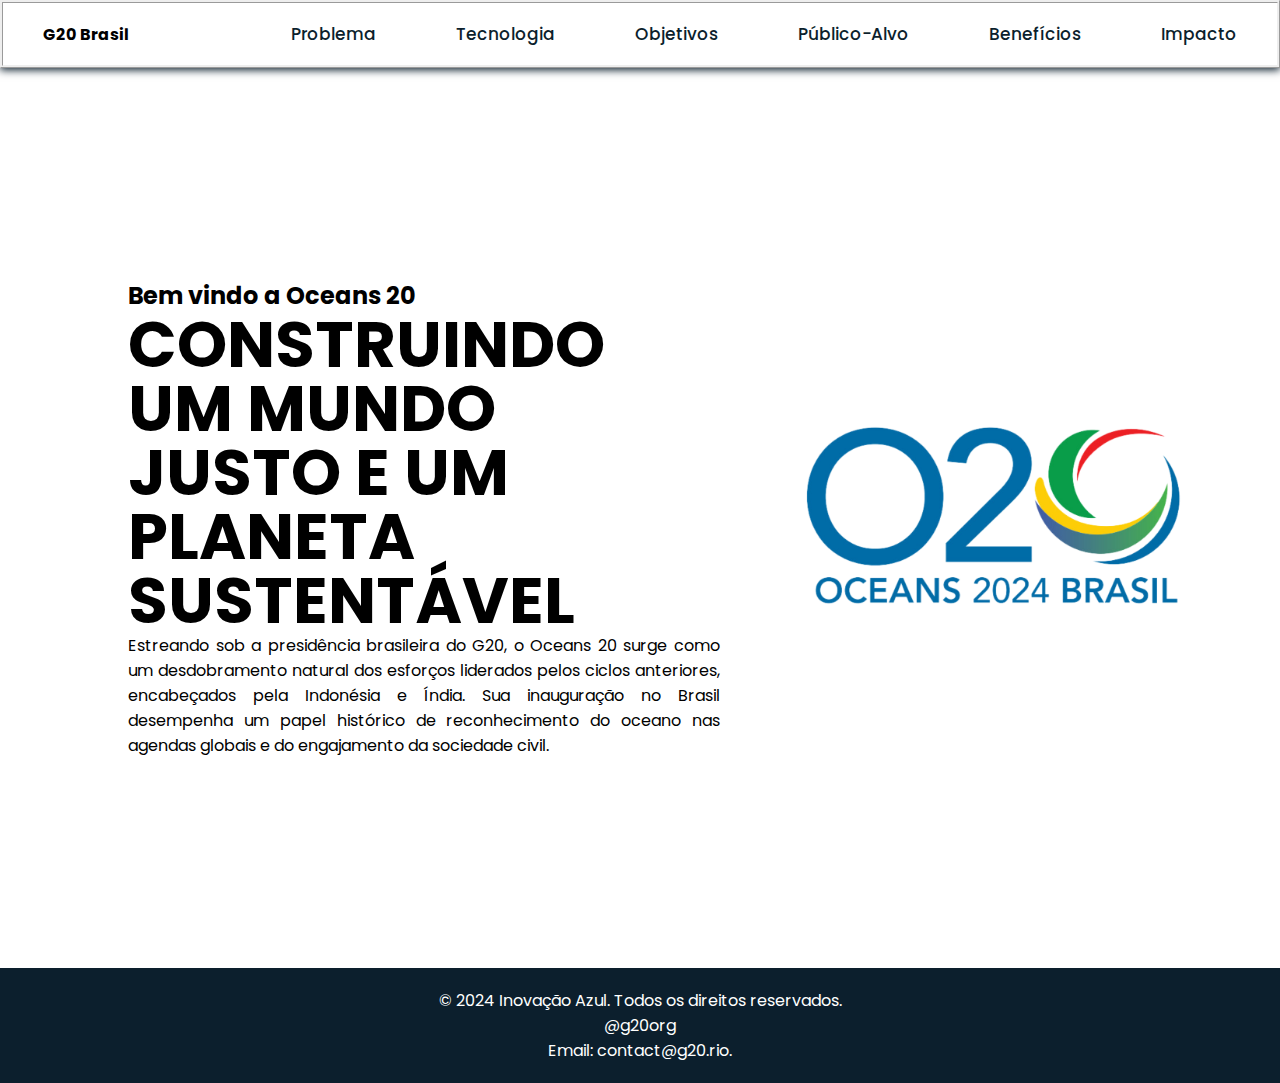
<file: index.html>
<!DOCTYPE html>
<html lang="Pt-br">

<head>
    <meta charset="UTF-8">
    <meta name="viewport" content="width=device-width, initial-scale=1.0">
    <link rel="stylesheet" href="css/styleIndex.css">
    <title>Landing Page</title>
</head>

<body>
    <header>
        <nav class="navigation">
            <b>G20 Brasil</b>
            <ul class="nav-menu">
                <li class="nav-item"><a href="problema.html">Problema</a></li>
                <li class="nav-item"><a href="tecnologia.html">Tecnologia</a></li>
                <li class="nav-item"><a href="objetivos.html">Objetivos</a></li>
                <li class="nav-item"><a href="publico.html">Público-Alvo</a></li>
                <li class="nav-item"><a href="baneficios.html">Benefícios</a></li>
                <li class="nav-item"><a href="impacto.html">Impacto</a></li>
            </ul>
        </nav>
    </header>

    <main>
        <section class="home">
            <div class="home-text">
                <h4 class="text-h4">Bem vindo a Oceans 20</h4>
                <h1 class="text-h1">CONSTRUINDO UM MUNDO JUSTO E UM PLANETA SUSTENTÁVEL</h1>
                <p>Estreando sob a presidência brasileira do G20, o Oceans 20 surge como um desdobramento natural dos
                    esforços liderados pelos ciclos anteriores, encabeçados pela Indonésia e Índia. Sua inauguração no
                    Brasil desempenha um papel histórico de reconhecimento do oceano nas agendas globais e do
                    engajamento da sociedade civil.</p>
            </div>
            <div class="home-img">
                <img src="images/logogs4.png" alt="logo">
            </div>
        </section>
    </main>


    <footer>
        <section>
            <p>&copy; 2024 Inovação Azul. Todos os direitos reservados.</p>
            <p>@g20org</p>
            <p>Email: contact@g20.rio.</p>
        </section>
    </footer>
</body>
</html>
</file>
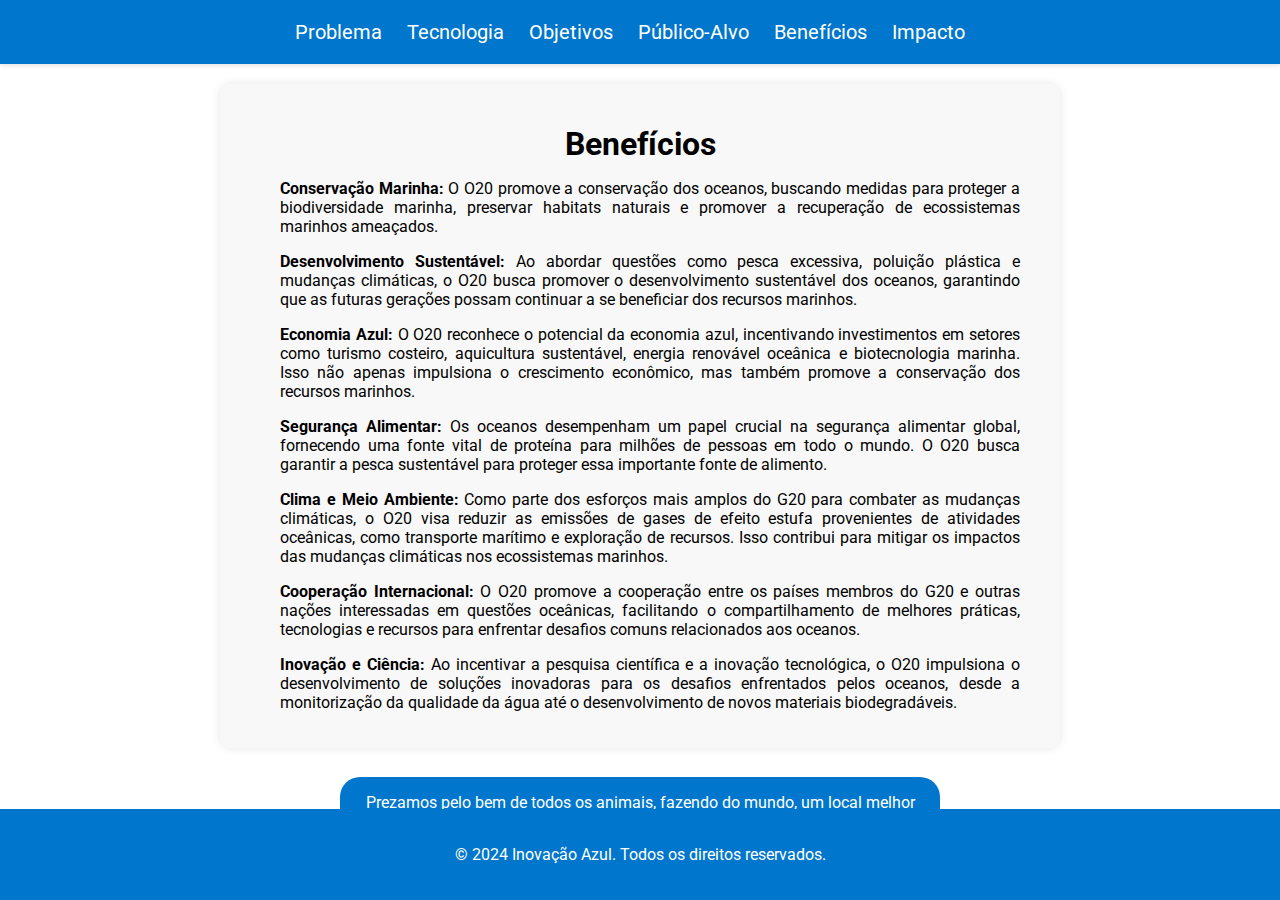
<file: beneficios.html>
<!DOCTYPE html>
<html lang="pt-BR">

<head>
    <meta charset="UTF-8">
    <meta name="viewport" content="width=device-width, initial-scale=1.0">
    <title>Inovação Azul 2024</title>
    <link href="https://fonts.googleapis.com/css2?family=Roboto:wght@400;700&display=swap" rel="stylesheet">
    <link rel="stylesheet" href="styles.css">
</head>

<body>
    <header class="header">
        <nav>
            <ul>
                <li><a href="problema.html">Problema</a></li>
                <li><a href="tecnologia.html">Tecnologia</a></li>
                <li><a href="objetivos.html">Objetivos</a></li>
                <li><a href="publico.html">Público-Alvo</a></li>
                <li><a href="beneficios.html">Benefícios</a></li>
                <li><a href="impacto.html">Impacto</a></li>
            </ul>
        </nav>
    </header>
    <div class="beneficios">
        <h1>Benefícios</h1>

        <ol class="a"> <b>Conservação Marinha: </b> O O20 promove a conservação dos oceanos, buscando medidas para proteger a
            biodiversidade marinha, preservar habitats naturais e promover a recuperação de ecossistemas marinhos
            ameaçados.</ol>

        <ol class="b"><b>Desenvolvimento Sustentável:</b> Ao abordar questões como pesca excessiva, poluição plástica e mudanças
            climáticas, o O20 busca promover o desenvolvimento sustentável dos oceanos, garantindo que as futuras
            gerações possam continuar a se beneficiar dos recursos marinhos.</ol>
        <ol class="c"><b>Economia Azul:</b> O O20 reconhece o potencial da economia azul, incentivando investimentos em setores
            como turismo costeiro, aquicultura sustentável, energia renovável oceânica e biotecnologia marinha. Isso não
            apenas impulsiona o crescimento econômico, mas também promove a conservação dos recursos marinhos.</ol>
        <ol class="d"><b>Segurança Alimentar:</b> Os oceanos desempenham um papel crucial na segurança alimentar global, fornecendo
            uma fonte vital de proteína para milhões de pessoas em todo o mundo. O O20 busca garantir a pesca
            sustentável para proteger essa importante fonte de alimento.
        </ol>
        <ol class="e"><b>Clima e Meio Ambiente:</b> Como parte dos esforços mais amplos do G20 para combater as mudanças
            climáticas, o O20 visa reduzir as emissões de gases de efeito estufa provenientes de atividades oceânicas,
            como transporte marítimo e exploração de recursos. Isso contribui para mitigar os impactos das mudanças
            climáticas nos ecossistemas marinhos.</ol>
        <ol class="f"><b>Cooperação Internacional:</b> O O20 promove a cooperação entre os países membros do G20 e outras nações
            interessadas em questões oceânicas, facilitando o compartilhamento de melhores práticas, tecnologias e
            recursos para enfrentar desafios comuns relacionados aos oceanos.</ol>
        <ol class="g"><b>Inovação e Ciência:</b> Ao incentivar a pesquisa científica e a inovação tecnológica, o O20 impulsiona o
            desenvolvimento de soluções inovadoras para os desafios enfrentados pelos oceanos, desde a monitorização da
            qualidade da água até o desenvolvimento de novos materiais biodegradáveis.</ol>
    </div>
    <br>
    <!-- <div class="imagem">
        <img src="https://img.freepik.com/fotos-gratis/tartarugas-nadando-no-oceano_23-2150537286.jpg?size=626&ext=jpg&ga=GA1.1.1546980028.1714435200&semt=ais">
    </div> -->
    <div class="frase">
        <p>Prezamos pelo bem de todos os animais, fazendo do mundo, um local melhor</p>
    </div>
    <footer>
        <p>&copy; 2024 Inovação Azul. Todos os direitos reservados.</p>
    </footer>
</body>

</html>
</file>
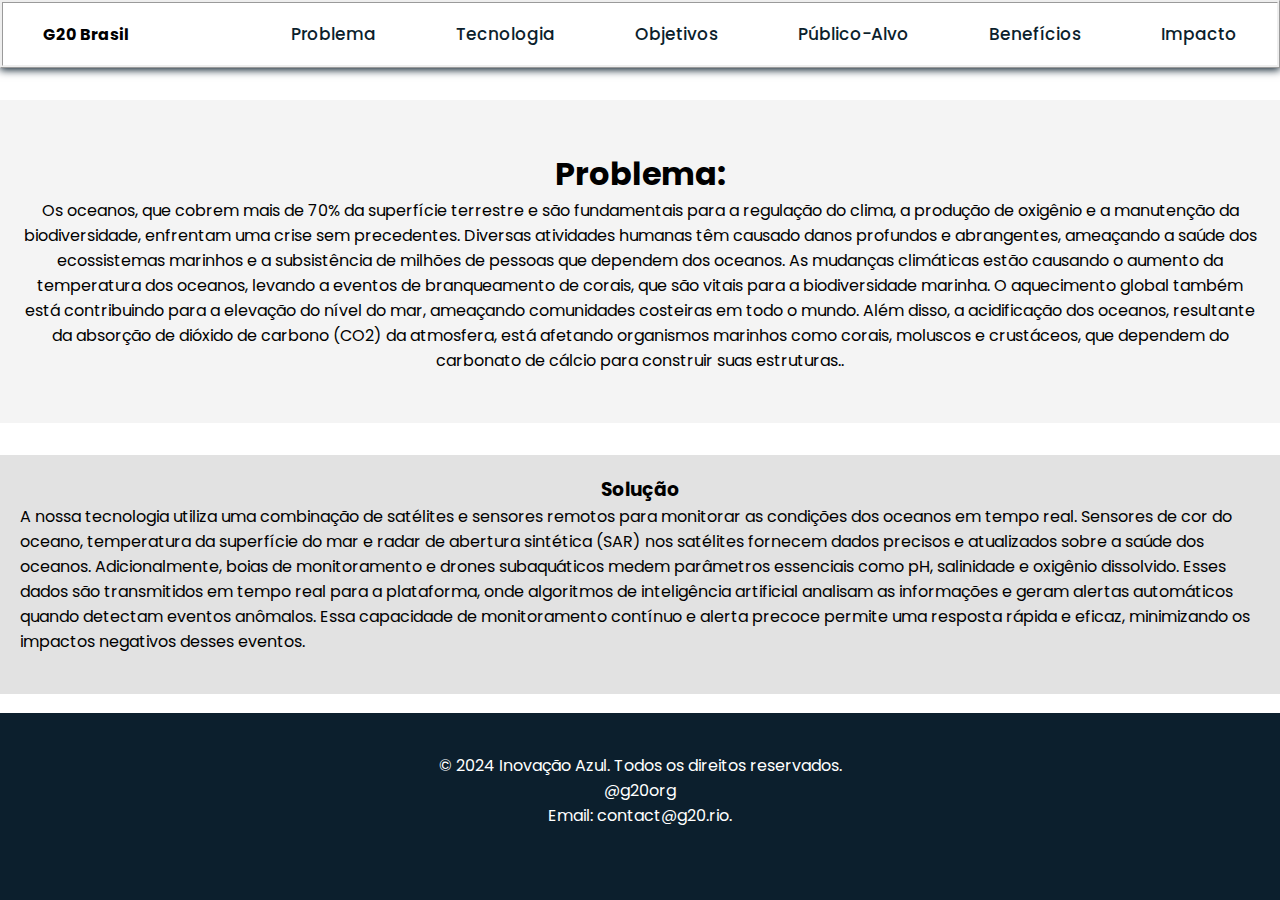
<file: problema.html>
<!DOCTYPE html>
<html lang="Pt-br">

<head>
    <meta charset="UTF-8">
    <meta name="viewport" content="width=device-width, initial-scale=1.0">
    <link rel="stylesheet" href="css/styleProblema.css">
    <title>Landing Page</title>
</head>

<body>
    <header>
        <nav class="navigation">
            <b>G20 Brasil</b>
            <ul class="nav-menu">
                <li class="nav-item"><a href="problema.html">Problema</a></li>
                <li class="nav-item"><a href="tecnologia.html">Tecnologia</a></li>
                <li class="nav-item"><a href="objetivos.html">Objetivos</a></li>
                <li class="nav-item"><a href="publico.html">Público-Alvo</a></li>
                <li class="nav-item"><a href="baneficios.html">Benefícios</a></li>
                <li class="nav-item"><a href="impacto.html">Impacto</a></li>
            </ul>
        </nav>

        <div class="problema">
        <main>
            <section id="home">
                <h1>Problema:</h1>
                <p>Os oceanos, que cobrem mais de 70% da superfície terrestre e são fundamentais para a
                    regulação do clima, a produção de oxigênio e a manutenção da biodiversidade, enfrentam uma
                    crise sem precedentes. Diversas atividades humanas têm causado danos profundos e
                    abrangentes, ameaçando a saúde dos ecossistemas marinhos e a subsistência de milhões de
                    pessoas que dependem dos oceanos.
                    As mudanças climáticas estão causando o aumento da temperatura dos oceanos, levando a
                    eventos de branqueamento de corais, que são vitais para a biodiversidade marinha. O
                    aquecimento global também está contribuindo para a elevação do nível do mar, ameaçando
                    comunidades costeiras em todo o mundo. Além disso, a acidificação dos oceanos, resultante da
                    absorção de dióxido de carbono (CO2) da atmosfera, está afetando organismos marinhos como
                    corais, moluscos e crustáceos, que dependem do carbonato de cálcio para construir suas
                    estruturas..</p>
            </section>

            <section id="servicos">
                <div class="servico">
                    <h3 id="h3centro">Solução</h3>
                    <p>A nossa tecnologia utiliza uma combinação de satélites e sensores remotos para monitorar as condições
                        dos oceanos em tempo real. Sensores de cor do oceano, temperatura da superfície do mar e radar
                        de abertura sintética (SAR) nos satélites fornecem dados precisos e atualizados sobre a saúde
                        dos oceanos. Adicionalmente, boias de monitoramento e drones subaquáticos medem parâmetros
                        essenciais como pH, salinidade e oxigênio dissolvido. Esses dados são transmitidos em tempo real
                        para a plataforma, onde algoritmos de inteligência artificial analisam as informações e geram
                        alertas automáticos quando detectam eventos anômalos. Essa capacidade de monitoramento contínuo
                        e alerta precoce permite uma resposta rápida e eficaz, minimizando os impactos negativos desses
                        eventos.</p>
                </div>
            </section>
        </main>
        </div>  
        <footer>
            <section>
                <p>&copy; 2024 Inovação Azul. Todos os direitos reservados.</p>
                <p>@g20org</p>
                <p>Email: contact@g20.rio.</p>
            </section>
        </footer>
</body>

</html>
</file>
<file: css/styleIndex.css>
@import url('https://fonts.googleapis.com/css2?family=Poppins:wght@300;400;500;600;700&display=swap');

*{
    margin: 0;
    padding: 0;
    box-sizing: border-box;
    font-family: 'Poppins', sans-serif;
    list-style: none;
    text-decoration: none;
}

.navigation{
    display: flex;
    align-items: center;
    justify-content: space-between;
    padding: 18px 40px;
    box-shadow: 0 0.1rem 0.5rem #0c1f2d;
    width: 100%;
    border: ridge;
}

.navigation ul{
    display: flex;
    align-items: center;
    gap: 5rem;
}
.navigation ul li a{
    color: #0c1f2d;
    font-size: 17px;
    font-weight: 500;
}

.navigation i{
    cursor: pointer;
    font-size: 1.5rem;
}
.menu{
    cursor: pointer;
    display: none;
}

.home{
    width: 100%;
    height: 100vh;
    display: flex;
    align-items: center;
    justify-content: space-between;
    padding: 0px 10%;
}
.home-text{
    max-width: 37rem;
}

.home-text .text-h4{
    font-size: 1.5rem;
}

.home-text .text-h1{
    font-size: 4rem;
    line-height: 4rem;
}
.home-text p{
    text-align: justify;
}

.home-img img{
    width: 90%;
}
img {
    width: 50%;
    margin-left: 80px;

}


footer {
    background-color:#0c1f2d;
    color: #fff;
    padding: 20px 0;
    text-align: center;
}

.footer {
    max-width: 600px;
    margin: 0 auto;
    left: 0;
}
</file>
<file: styles.css>
body {
    font-family: 'Roboto', sans-serif;
    margin: 0;
    padding: 0;
}

header {
    background-color: #0077cc;
    color: #fff;
    padding: 20px 0;
    text-align: center; 
    font-size: 20px; 
    box-shadow: 0 2px 4px rgba(0, 0, 0, 0.1); 
}
nav ul {
    list-style-type: none;
    margin: 0;
    padding: 0;
}

nav ul li {
    display: inline;
    margin-right: 20px;
}

nav ul li a {
    color: #fff;
    text-decoration: none;
}

section {
    padding: 50px;
}

footer {
    background-color: #0077cc;
    color: #fff;
    text-align: center;
    padding: 20px 0;
    position: fixed;
    width: 100%;
    bottom: 0;
}
.foto {
    width: 250px;
    height: 250px;
}

.trt{
    display: flex;
    justify-content: center;
    align-items: center;
}

.header {
    display: flex;
    justify-content: center;
    align-items: center;
    font-size: 20px;
}
/* Pagina de beneficios */

.beneficios {
    max-width: 800px; 
    margin: 0 auto; 
    margin-top: 20px;
    padding: 20px; 
    background-color: #f8f8f8; 
    border-radius: 10px; 
    box-shadow: 0 0 10px rgba(0, 0, 0, 0.1); 
    text-align: justify;
}
.beneficios h1 {
    text-align: center;
    margin-bottom: 10px;
}
.beneficios ol {  
    margin-right: 20px;
}
.beneficios::before {
    content: ""; 
    position: absolute; 
    top: 0;
    left: 0;
    width: 100%;
    height: 100%;
    background-image: url('https://img.freepik.com/fotos-gratis/tartarugas-nadando-no-oceano_23-2150537286.jpg?size=626&ext=jpg&ga=GA1.1.1546980028.1714435200&semt=ais '); 
    background-size: cover; 
    background-position: center; 
    filter: blur(8px); 
    z-index: -1;
}
/* .titulo{
    max-width: max-content; 
    margin: 0 auto; 
    margin-top: 20px;
    padding: 20px; 
    background-color: #f8f8f8; 
    border-radius: 10px; 
    box-shadow: 0 0 10px rgba(0, 0, 0, 0.1); 
} */

/* .a{
    max-width: 800px;
    margin: 0 auto; 
    margin-top: 20px;
    padding: 20px; 
    background-color: #f8f8f8; 
    border-radius: 10px; 
    box-shadow: 0 0 10px rgba(0, 0, 0, 0.1); 
}
.b{
    max-width: 800px;
    margin: 0 auto; 
    margin-top: 20px;
    padding: 20px; 
    background-color: #f8f8f8; 
    border-radius: 10px; 
    box-shadow: 0 0 10px rgba(0, 0, 0, 0.1); 
}
.c{
    max-width: 800px;
    margin: 0 auto; 
    margin-top: 20px;
    padding: 20px; 
    background-color: #f8f8f8; 
    border-radius: 10px; 
    box-shadow: 0 0 10px rgba(0, 0, 0, 0.1); 
}
.d{
    max-width: 800px;
    margin: 0 auto; 
    margin-top: 20px;
    padding: 20px; 
    background-color: #f8f8f8; 
    border-radius: 10px; 
    box-shadow: 0 0 10px rgba(0, 0, 0, 0.1); 
}
.e{
    max-width: 800px;
    margin: 0 auto; 
    margin-top: 20px;
    padding: 20px; 
    background-color: #f8f8f8; 
    border-radius: 10px; 
    box-shadow: 0 0 10px rgba(0, 0, 0, 0.1); 
}
.f{
    max-width: 800px;
    margin: 0 auto; 
    margin-top: 20px;
    padding: 20px; 
    background-color: #f8f8f8; 
    border-radius: 10px; 
    box-shadow: 0 0 10px rgba(0, 0, 0, 0.1); 
}
.g{
    max-width: 800px;
    margin: 0 auto; 
    margin-top: 20px;
    padding: 20px; 
    background-color: #f8f8f8; 
    border-radius: 10px; 
    box-shadow: 0 0 10px rgba(0, 0, 0, 0.1); 
} */
/* .imagem{
    display: flex;
    justify-content: center;
    align-items: center;
} */
.frase{
    max-width: 600px;
    display: flex;
    justify-content: center;
    align-items: center;
    margin: auto;
    margin-top: 10px;
    color: white;
    background-color: #0077cc;
    border-radius: 20px;
}
</file>
<file: css/styleProblema.css>
@import url('https://fonts.googleapis.com/css2?family=Poppins:wght@300;400;500;600;700&display=swap');

*{
    margin: 0;
    padding: 0;
    box-sizing: border-box;
    font-family: 'Poppins', sans-serif;
    list-style: none;
    text-decoration: none;
}

.navigation{
    display: flex;
    align-items: center;
    justify-content: space-between;
    padding: 18px 40px;
    box-shadow: 0 0.1rem 0.5rem #0c1f2d;
    width: 100%;
    border: ridge;
}

.navigation ul{
    display: flex;
    align-items: center;
    gap: 5rem;
}
.navigation ul li a{
    color: #0c1f2d;
    font-size: 17px;
    font-weight: 500;
}

.problema {
    position: relative;
    z-index: 0; 
}

.problema::before {
    content: ""; 
    position: absolute; 
    top: 0;
    left: 0;
    width: 100%;
    height: 100%;
    background-image: url('https://img.freepik.com/fotos-gratis/tartarugas-nadando-no-oceano_23-2150537286.jpg?size=626&ext=jpg&ga=GA1.1.1546980028.1714435200&semt=ais'); 
    background-size: cover; 
    background-position: center; 
    filter: blur(8px); 
    z-index: -1;
}

.navigation i{
    cursor: pointer;
    font-size: 1.5rem;
}

footer {
    background-color: #0c1f2d;
    padding: 20px;
    position: absolute;
    bottom: 0;
    width: 100%;
    text-align: center;
    color: white;
}

main {
    padding: 2em 0;
}

main .container {
    max-width: 1200px;
    margin: 0 auto;
    padding: 0 1em;
}

section {
    margin-bottom: 2em;
}

section h2 {
    font-size: 1.5em;
    color: #0077be;
}



#h3centro{
    text-align: center;
}


section {
    padding: 20px;
}

#home {
    text-align: center;
    background-color: #f4f4f4;
    padding: 50px 20px;
}

#servicos {
    background-color: #e2e2e2;
}

#servicos .servico {
    margin-bottom: 20px;
}

#contato {
    background-color: #f4f4f4;
}
</file>
